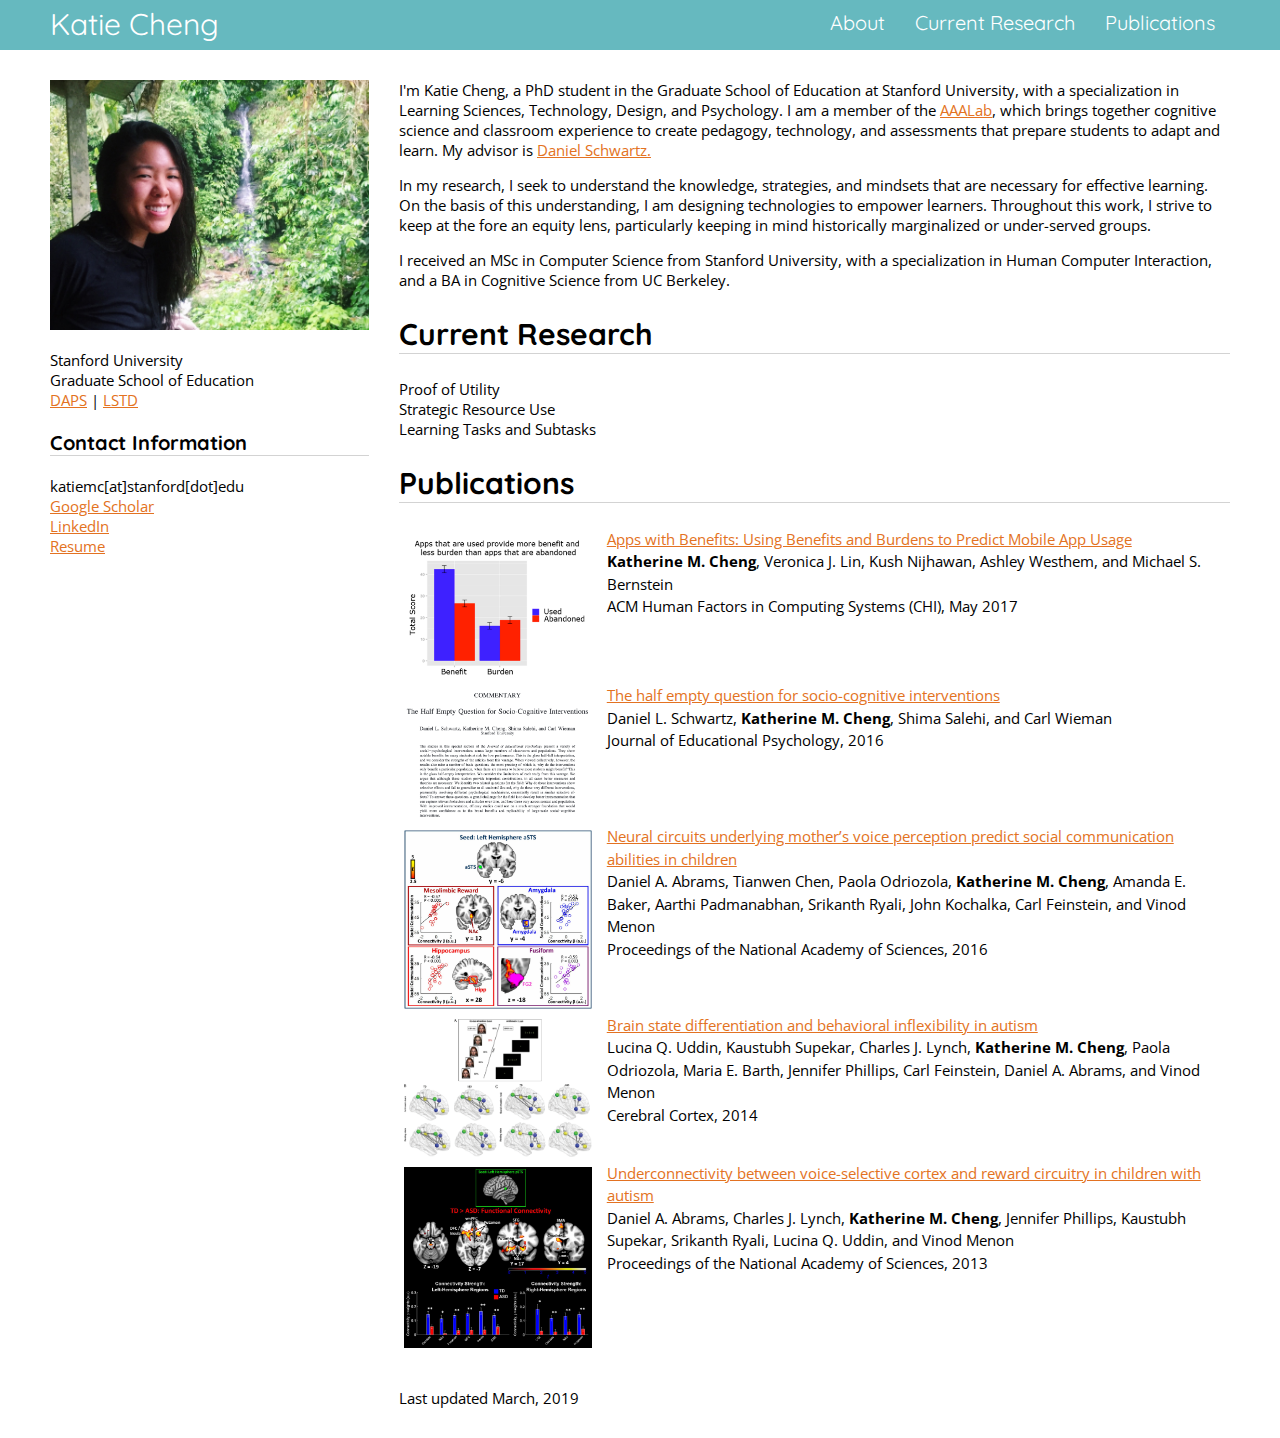
<file: index.html>
<!-- 
benefits scale
kinect sensor
1st year project
QP project
quitting
CS110 motivation
 -->
<html>
  <head>
    <title>Katie Cheng</title>
    <script src="https://ajax.googleapis.com/ajax/libs/jquery/3.3.1/jquery.min.js"></script>
    <script src="scroll.js"></script>
    <link rel="stylesheet" href="style.css" />
    <link href="https://fonts.googleapis.com/css?family=Quicksand:300,400" rel="stylesheet">
    <link href="https://fonts.googleapis.com/css?family=Open+Sans:300,400,700" rel="stylesheet">
  </head>
  <body>
    <div style="position: fixed; top: 0px; width: 100%; height: 50px; background-color: #66B9Bf">
      <div style="float: left; padding-top: 5px; padding-left: 50px">
        <a style="font-family: 'Quicksand', sans-serif; font-size: 30px; color: white; text-decoration: none" href="#about" class="hlink">Katie Cheng</a>
      </div>
      <div style="position: fixed; top: 10px; right: 50px; white-space: nowrap; font-family: 'Quicksand', sans-serif;">
        <a href="#about"         class="header hlink">About</a
        ><a href="#research"     class="header hlink">Current Research</a
        ><a href="#publications" class="header hlink">Publications</a
        ><!-- <a href="#teaching"     class="header hlink">Teaching &amp; Mentorship</a
        ><a href="#service"      class="header hlink">Service</a> -->
      </div>
    </div>
    <a style="padding-top: 10px" name="about"></a>
    
    <div class="row" style="margin-top: 50px;">

      <div class="column left">
        <img src="kc.jpg" class="limg" style="margin-bottom: 20px;"/>
        <div>Stanford University</div>
        <div>Graduate School of Education</div>
        <div>
          <a href="https://ed.stanford.edu/academics/doctoral/daps">DAPS</a> | 
          <a href="https://ed.stanford.edu/academics/doctoral/lstd">LSTD</a>
        </div>
        <h3 id="contact">Contact Information</h3>
        <div>katiemc[at]stanford[dot]edu</div>
        <div><a href="https://scholar.google.com/citations?user=O60dLsAAAAAJ&hl=en&oi=sra">Google Scholar</a></div>
        <div><a href="https://www.linkedin.com/in/katiecheng/">LinkedIn</a></div>
        <div><a href="resume.pdf">Resume</a></div>
      </div>

      <div class="column right">
        <p style="margin-top: 0px">I'm Katie Cheng, a PhD student in the Graduate School of Education at Stanford University, with a specialization in Learning Sciences, Technology, Design, and Psychology. I am a member of the <a href="http://aaalab.stanford.edu/">AAALab</a>, which brings together cognitive science and classroom experience to create pedagogy, technology, and assessments that prepare students to adapt and learn. My advisor is <a href="https://ed.stanford.edu/faculty/danls">Daniel Schwartz.</a></p>
        <p>In my research, I seek to understand the knowledge, strategies, and mindsets that are necessary for effective learning. On the basis of this understanding, I am designing technologies to empower learners. Throughout this work, I strive to keep at the fore an equity lens, particularly keeping in mind historically marginalized or under-served groups.</p>
        <p>I received an MSc in Computer Science from Stanford University, with a specialization in Human Computer Interaction, and a BA in Cognitive Science from UC Berkeley.</p>

        <p><a name="research"></a></p>
        <h2 id="research">Current Research</h2>
        <div>Proof of Utility</div>
        <div>Strategic Resource Use</div>
        <div>Learning Tasks and Subtasks</div>

        <p><a name="publications"></a></p>
        <h2 id="publications">Publications</h2>
        <div class="publicationsdiv" style="line-height: 150%">
          <p>
            <div class="row">
              <div class="column paperimgcol"><img class="paperimg" src="benefits.png"></div>
              <div class="column paperinfocol">
                <div><a href="https://dl.acm.org/citation.cfm?id=3053276">Apps with Benefits: Using Benefits and Burdens to Predict Mobile App Usage</a></div>
                <div><b>Katherine M. Cheng</b>, Veronica J. Lin, Kush Nijhawan, Ashley Westhem, and Michael S. Bernstein</div>
                <div>ACM Human Factors in Computing Systems (CHI), May 2017</div>
              </div>
            </div>
            <div class="row">
              <div class="column paperimgcol"><img class="paperimg" src="halfempty.png"></div>
              <div class="column paperinfocol">
                <div><a href="https://psycnet.apa.org/record/2016-15978-007">The half empty question for socio-cognitive interventions</a></div>
                <div>Daniel L. Schwartz, <b>Katherine M. Cheng</b>, Shima Salehi, and Carl Wieman</div>
                <div>Journal of Educational Psychology, 2016</div>
              </div>
            </div>
            <div class="row">
              <div class="column paperimgcol"><img class="paperimg" src="mothersvoice.jpg"></div>
              <div class="column paperinfocol">
                <div><a href="https://www.pnas.org/content/113/22/6295.short">Neural circuits underlying mother’s voice perception predict social communication abilities in children</a></div>
                <div>Daniel A. Abrams, Tianwen Chen, Paola Odriozola, <b>Katherine M. Cheng</b>, Amanda E. Baker, Aarthi Padmanabhan, Srikanth Ryali, John Kochalka, Carl Feinstein, and Vinod Menon</div>
                <div>Proceedings of the National Academy of Sciences, 2016</div>
              </div>
            </div>
            <div class="row">
              <div class="column paperimgcol"><img class="paperimg" src="differentiation.png"></div>
              <div class="column paperinfocol">
                <div><a href="https://academic.oup.com/cercor/article/25/12/4740/310613">Brain state differentiation and behavioral inflexibility in autism</a></div>
                <div>Lucina Q. Uddin, Kaustubh Supekar, Charles J. Lynch, <b>Katherine M. Cheng</b>, Paola Odriozola, Maria E. Barth, Jennifer Phillips, Carl Feinstein, Daniel A. Abrams, and Vinod Menon</div>
                <div>Cerebral Cortex, 2014</div>
              </div>
            </div>
            <div class="row">
              <div class="column paperimgcol"><img class="paperimg" src="fconnectivity.jpg"></div>
              <div class="column paperinfocol">
                <div><a href="https://www.pnas.org/content/110/29/12060.short">Underconnectivity between voice-selective cortex and reward circuitry in children with autism</a></div>
                <div>Daniel A. Abrams, Charles J. Lynch, <b>Katherine M. Cheng</b>, Jennifer Phillips, Kaustubh Supekar, Srikanth Ryali, Lucina Q. Uddin, and Vinod Menon</div>
                <div>Proceedings of the National Academy of Sciences, 2013</div>
              </div>
            </div>
          </p>
        </div>

        <!-- <p><a name="teaching"></a></p>
        <h2 id="teaching">Teaching &amp; Mentorship</h2>
        <h4>DAPS Seminar</h4>
        <h4>Stanford SPLASH</h4>
        <div class="classdiv">
          <div><b>Learning how to learn: Concrete learning strategies from research on learning and cognition</b></div>
          <div>You've been in school most of your life...but has anyone taught you the most effective strategies for how to learn? Come to this interactive workshop, and learn how to learn! We'll pull from research in education, psychology, cognitive science, and behavioral economics, and teach you strategies for all aspects of learning: staying motivated, memorizing information, understanding tough concepts, staying focused, managing your time and resources, and more! These skills take time and practice, so come check out this intro to learning how to learn, and get ready to implement some of these ideas in your own lives! </div>
          <div><a href="https://stanfordesp.org/learn/Splash/2018_Fall/catalog#class_6649">Dec 2018</a></div>
        </div>
        <div class="classdiv">
          <div><b>Learning across the lifespan: How human cognition develops in context</b></div>
          <div>Is a chimp smarter than a 3 year old? What does cognitive neuroscience tell us about how to teach and learn math? Can I improve my memory? When will I hit cognitive decline? This class hits some of the highlights of what is currently known about developmental psychology and learning. We'll discuss how we can apply this knowledge to improving education. After this course, you'll have a better picture of how human cognition grows and changes across the lifespan, in response to contextual factors in individuals' local and global environment. </div>
          <div><a href="https://stanfordesp.org/learn/Splash/2018_Spring/catalog#class_6555">May 2018</a></div>
        </div>
        <div class="classdiv">
          <div><b>Finding Passion</b></div>
          <div>How do we find passion? We all know what sorts of things we like and dislike. But how do we turn these likes and dislikes into a meaningful, actionable future? In this workshop, we'll start by talking about our hobbies and the things we enjoy, and try to gain some insight into what motivates us. Next, we'll think about how we might connect these motivations to a purpose: How might we take the things we enjoy and apply them to a meaningful pursuit? We don't expect that everyone in this workshop will discover their true passions right away! Our goal in this class session is to get the wheels turning, and to help you think through these important questions on your own. Remember, choosing something to be passionate about is not a life-long commitment, it's a decision that you will revisit time and time again. </div>
          <div>
            <a href="https://stanfordesp.org/learn/Splash/2015_Fall/catalog#class_4547">Nov 2015</a>, 
            <a href="https://stanfordesp.org/learn/Splash/2017_Spring/catalog#class_5532">Apr 2017</a>
          </div>
        </div>
        <h4>Pop-out classes</h4>
        <h4>GSE Mentor</h4>

        <p><a name="service"></a></p>
        <h2 id="service">Service</h2>
        <div>DAPS Search Committee</div>
        <div>DAPS Student Representative</div>
        <div>Guild Community Chair</div> -->

        <br>
        <div>Last updated March, 2019</div>
      </div>
    </div>
  </body>
</html>
</file>
<file: style.css>
body {
  font-family: 'Open Sans', sans-serif;
  padding: 0px;
  margin: 0px;
  font-size: 15px;
}
h2 {
  font-family: 'Quicksand', sans-serif;
  font-size: 30px;
  font-weight: bold;
  border-bottom: 1px solid LightGray;
}
h3 {
  font-family: 'Quicksand', sans-serif;
  font-size: 20px;
  font-weight: bold;
  border-bottom: 1px solid LightGray;
}
h4 {
  font-family: 'Quicksand', sans-serif;
  font-size: 20px;
  font-weight: bold;
}
a {
  color: #E37222;
}
a:hover {
  color: #EEAA7B;
}
.header {
  font-size: 20px;
  vertical-align: middle;
  text-decoration: none;
  background-color: #66B9Bf;
  color: white;
  padding: 15px;
  -webkit-transition: background-color 0.13s ease-in;
  -moz-transition: background-color 0.13s ease-in;
  -o-transition: background-color 0.13s ease-in;
  transition: background-color 0.13s ease-in;
}
.header:hover {
  background-color: #07889B;
  color: white;
}
.padlink {
  margin-top: 10px;
}
.biglink {
  font-size: 24px;
  color: #333333;
  text-decoration: none;
}
strong {
  font-weight: bold;
}
.ipa {
  font-family: 'Open Sans', sans-serif;
  font-style: normal;
}
.limg {
  margin-right: 30px;
  float: left;
  width: 100%;
}
.boxlink {
  text-decoration: none;
  white-space: nowrap;
  background-color: #770000;
  color: white;
  margin-right: 3px;
  padding-left: 5px;
  padding-right: 5px;
  padding-top: 3px;
  padding-bottom: 3px;
  border-radius: 5px;
}
.publicationsdiv > p {
  line-height: 250%;
}
.column {
  float: left;
  box-sizing: border-box;
}
.left {
  padding-top: 30px;
  padding-bottom: 30px;
  padding-left: 50px;
  padding-right: 15px;
  width: 30%;
}
.right {
  padding-top: 30px;
  padding-bottom: 30px;
  padding-left: 15px;
  padding-right: 50px;
  width: 70%;
}
/* Clear floats after the columns */
.row:after {
  content: "";
  display: table;
  clear: both;
}
.paperimgcol{
  width: 25%;
  padding: 5px;
}
.paperimg{
  width: 95%;
}
.paperinfocol{
  width: 75%;
}
@media screen and (max-width: 700px) {
  .column {
    width: 100%;
  }
}
.classdiv{
  /*padding-left: 20px;*/
  padding-top: 10px;
  padding-bottom: 10px;
}
</file>
